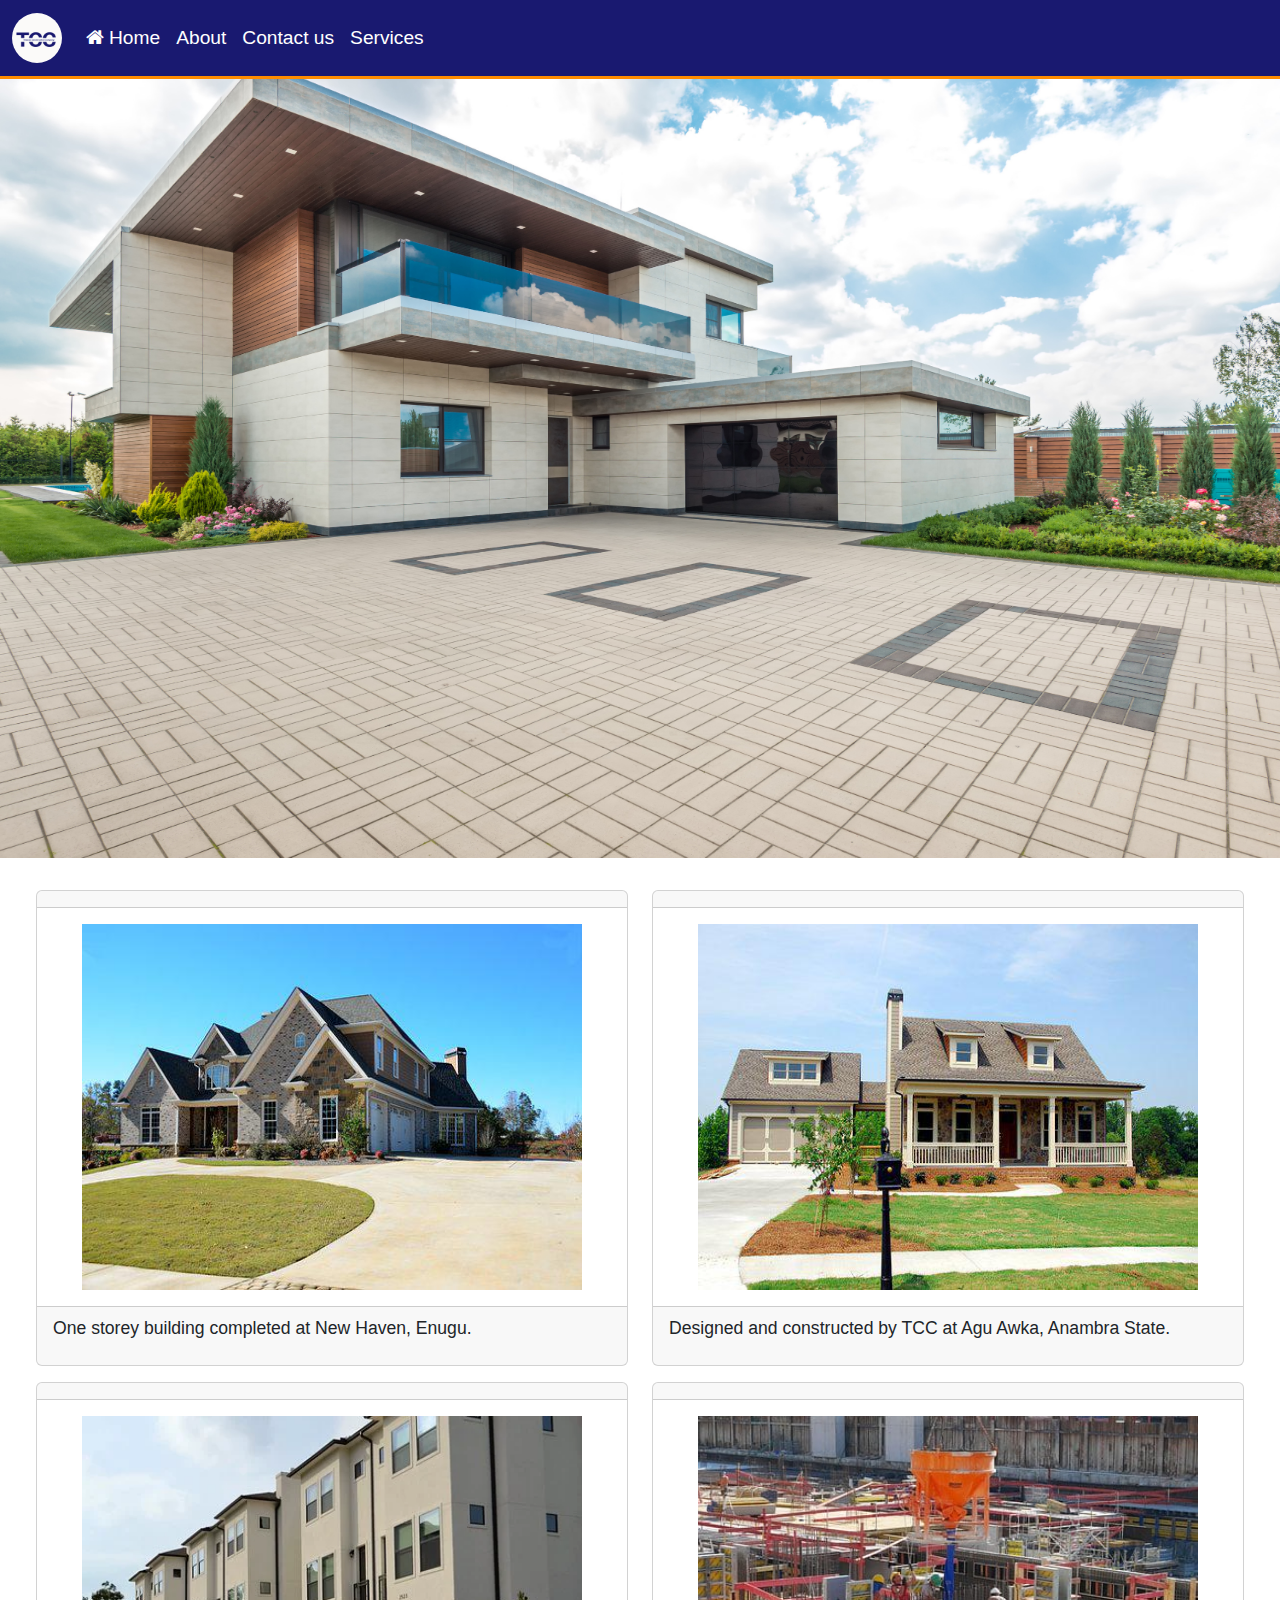
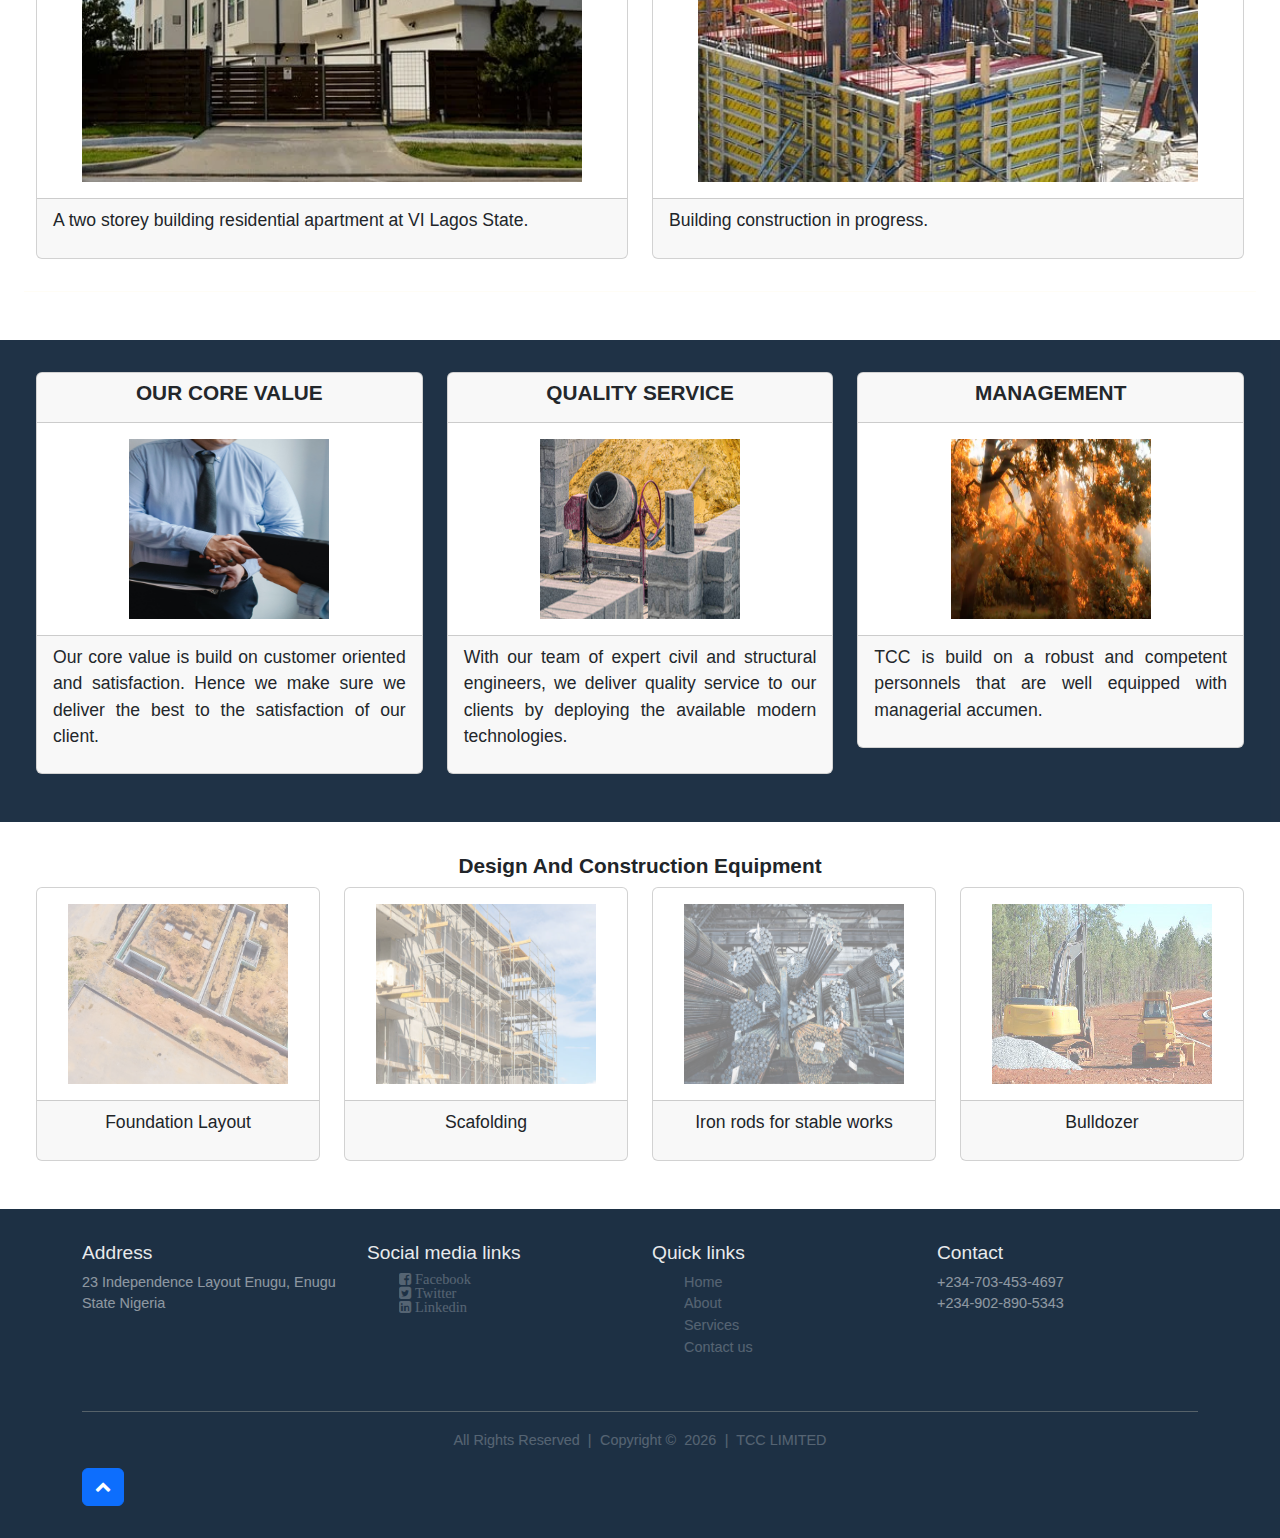
<file: index.html>
<!DOCTYPE html>
<html lang="en">
<head>
    <meta charset="UTF-8">
    <meta http-equiv="X-UA-Compatible" content="IE=edge">
    <meta name="viewport" content="width=device-width, initial-scale=1.0">
    <title>TCC</title>

    <link rel="stylesheet" href="/css/index.css"><!-----------custom css file----->
    <link rel="stylesheet" href="/css/bootstrap.css">
    <link rel="stylesheet" href="https://cdnjs.cloudflare.com/ajax/libs/font-awesome/4.7.0/css/font-awesome.min.css">
    <link rel="icon" href="/images/tcc.png">
    <link href="https://cdn.jsdelivr.net/npm/bootstrap@5.1.3/dist/css/bootstrap.min.css" rel="stylesheet">
</head>
<body>
    <nav class="navbar fixed-top navbar-expand-sm navbar-dark"> <!--navbar-dark bg-dark-->
        <div class="container-fluid">
            <a class="navbar-brand" href=""><img src="/images/tcc.png"  alt="page-logo" id="page_logo"></a>
            <button class="navbar-toggler" type="button" data-bs-toggle="collapse" data-bs-target="#mynavbar">
                <span class="navbar-toggler-icon"></span>
            </button>
            <div class="collapse navbar-collapse" id="mynavbar">
                <ul class="navbar-nav me-auto">
                    <li class="nav-item">
                        <a class="nav-link" href="/" style="color: #fff;"><i class="fa fa-home">&nbsp;</i>Home</a>
                        </li>
                    <li class="nav-item">
                        <a class="nav-link" href="/html/about.html" style="color: #fff;">About</a>
                    </li>
                    <li class="nav-item">
                        <a class="nav-link" href="/html/contact.html" style="color: #fff;">Contact us</a>
                    </li>
                    <li class="nav-item">
                        <a class="nav-link" href="/html/services.html" style="color: #fff;">Services</a>
                    </li>

                </ul>

            </div>
        </div>
    </nav><!--HEADER ENDS HERE-->

    <main>
        <section class="hero_section" id="hero_section"><!---First section, fixed carousel-->
            <div class="hero_section_img" id="hero_section_img">
                <p id="hero_section_p"></p>
              </div>
        </section><!---first section end here-->

        <section id="section_2"><!---Sample work section start-->
            <div class="container-fluid" id="container"><!---container-fluid-->
              <div class="row" id="row_1"><!---first row-->
                <div class="col-sm" id="col_1"><!---column-->
                  <div class="card">
                    <div class="card-header"></div>
                    <div class="card-body">
                      <img src="/images/const3.jpg" alt="cmp" id="img_1">
                    </div>
                    <div class="card-footer"><p>One storey building completed at New Haven, Enugu.</p></div>
                  </div>
                </div>

                <div class="col-sm" id="col_2">
                  <div class="card">
                    <div class="card-header"></div>
                    <div class="card-body">
                      <img src="/images/const7.jpg" alt="pix2" id="img_2">
                    </div>
                    <div class="card-footer"><p>Designed and constructed by TCC at Agu Awka, Anambra State.</p></div>
                  </div>
                </div>

                <div class="col-sm" id="col_3">
                  <div class="card">
                    <div class="card-header"></div>
                    <div class="card-body">
                      <img src="/images/const4.webp" alt="pix3" id="img_3">
                    </div>
                    <div class="card-footer"><p>A two storey building residential apartment at VI Lagos State.</p></div>
                  </div>
                </div>

                <div class="col-sm" id="col_4">
                  <div class="card">
                    <div class="card-header"></div>
                    <div class="card-body">
                      <img src="/images/constr.jpg" alt="pix4" id="img_4">
                    </div>
                    <div class="card-footer"><p>Building construction in progress.</p></div>
                  </div>
                </div>

              </div><!---first row end-->
            </div><!---container-fluid end--><hr id="hr1">
        </section><!----sample work section end-->

        <section class="section_3"><!---core value section start-->
            <div class="container-fluid" id="container"><!---container-fluid-->
                <div class="row" id="row_2"><!---first row-->
                    <div class="col-sm" id="core_value_1"><!---column-->
                        <div class="card">
                            <div class="card-header"><h3>OUR CORE VALUE</h3></div>
                            <div class="card-body" id="body_1">
                                <img src="/images/partner.jpg" alt="core_value" id="core_value_img_1">
                            </div>
                            <div class="card-footer">
                                <p>
                                    Our core value is build on customer oriented and satisfaction.
                                    Hence we make sure we deliver the best to the satisfaction of our client.
                                </p>
                            </div>
                        </div>
                    </div>

                    <div class="col-sm" id="core_value_2">
                        <div class="card">
                            <div class="card-header"><h3>QUALITY SERVICE</h3></div>
                            <div class="card-body" id="body_2">
                                <img src="/images/concrete.jpg" alt="core_value" id="core_value_img_2">
                            </div>
                            <div class="card-footer">
                                <p>
                                    With our team of expert civil and structural engineers,
                                    we deliver quality service to our clients by deploying
                                    the available modern technologies.
                                </p>
                            </div>
                        </div>
                    </div>

                    <div class="col-sm" id="core_value_3">
                        <div class="card">
                            <div class="card-header"><h3>MANAGEMENT </h3></div>
                            <div class="card-body"  id="body_3">
                                <img src="/images/Autumn.webp" alt="core_value" id="core_value_img_3">
                            </div>
                            <div class="card-footer">
                                <p>
                                    TCC is build on a robust and competent personnels that are
                                    well equipped with managerial accumen.
                                </p>
                            </div>
                        </div>
                    </div>

                </div><!---second row end-->
            </div><!---container-fluid end-->
        </section><!----core value section end-->

        <section class="section_4"><!---equipment section start-->
            <div class="container-fluid" id="container"><!---container-fluid-->
                <div class="row" id="row_3"><h3>Design And Construction Equipment</h3><!---first row-->
                    <div class="col-sm" id="equipment_1"><!---column-->
                        <div class="card">

                            <div class="card-body" id="body_1">
                                <img src="/images/property.jpg" alt="equip_img" id="equip_img_1">
                            </div>
                            <div class="card-footer"id="equip_footer_1">
                                <p>Foundation Layout </p>
                            </div>
                        </div>
                    </div>

                    <div class="col-sm" id="equipment_2">
                        <div class="card">

                            <div class="card-body">
                                <img src="/images/property1.jpg" alt="equip_img" id="equip_img_2">
                            </div>
                            <div class="card-footer"id="equip_footer_2" >
                                <p>Scafolding</p>
                            </div>
                        </div>
                    </div>

                    <div class="col-sm" id="equipment_3">
                        <div class="card">

                            <div class="card-body">
                                <img src="/images/property2.jpg" alt="equip_img" id="equip_img_3">
                            </div>
                            <div class="card-footer" id="equip_footer_3">
                                <p>Iron rods for stable works</p>
                            </div>
                        </div>
                    </div>

                    <div class="col-sm" id="equipment_4">
                        <div class="card">

                            <div class="card-body">
                                <img src="/images/const2.jpg" alt="equip_img" id="equip_img_4">
                            </div>
                            <div class="card-footer" id="equip_footer_4">
                                <p>Bulldozer</p>
                            </div>
                        </div>
                    </div>
                </div><!---second row end-->
            </div><!---container-fluid end-->
        </section><!----core value section end-->
    </main>

    <footer><!------------FOOTER START HERE------------>
        <div class="container">
            <div class="row" id="">
                <div class="col-sm-6 col-md-6 col-lg-3 footer-col" id="">
                    <h4 class="">Address</h4>
                    <p>23 Independence Layout Enugu, Enugu State Nigeria</p>
                </div>

                <div class="col-sm-6 col-md-6 col-lg-3 footer-col">
                    <h4 class="">Social media links</h4>
                    <ul class="social_media">
                        <li class="social_media_link" id="social_media_link">
                            <a href="https://www.facebook.com/emmanuelf.mkpurunchi/" target="_blank"><i class="fa fa-facebook-square"> Facebook</i></a>
                        </li>
                        <li class="social_media_link" id="social_media_link">
                            <a href="https://twitter.com/Emmadegreat_" target="_blank"><i class="fa fa-twitter-square"> Twitter</i></a>
                        </li>
                        <li class="social_media_link" id="social_media_link">
                            <a href="https://www.linkedin.com/in/emmanuel-f-mkpurunchi-2409aa112/" target="_blank"><i class="fa fa-linkedin-square"> Linkedin</i></a>
                        </li>
                    </ul>

                </div>

                <div class="col-sm-6 col-md-6 col-lg-3 footer-col">
                    <h4 class="">Quick links</h4>
                    <ul class="quick_link_menu">
                        <li class="quick_link">
                            <a href="/">Home</a>
                        </li>
                        <li class="quick_link">
                            <a href="/html/about.html">About</a>
                        </li>
                        <li class="">
                            <a href="/html/services.html">Services</a>
                        </li>
                        <li class="quick_link">
                            <a href="/html/contact.html">Contact us</a>
                        </li>
                    </ul>
                </div>

                <div class="col-sm-6 col-md-6 col-lg-3 footer-col">
                    <h4 class="">Contact</h4>
                    <span>+234-703-453-4697</span>
                    <span>+234-902-890-5343</span>
                </div>
            </div><!--footer_row end here-->


            <hr id="hr2"><!--second horizontal division-->
            <div class="row"><!--footer bottom row-->
                <div class="col-sm copy-right">
                    <span><a href="">All Rights Reserved</a> &nbsp;|&nbsp;</span>
                    <span>Copyright &copy;&nbsp; </span>
                    <span id="rights"></span>
                    <span>&nbsp;|&nbsp; TCC LIMITED</span>
                </div>

                <div class="scroll-top page-scroll visible-xs visible-sm visible-m visible-lg"><!---SCROLL TO TOP BUTTON-->
                    <a href="#" class="btn btn-primary">
                    <i class="fa fa-chevron-up"></i>
                    </a>
                  </div><!---SCROLL TO TOP BUTTON END-->
            </div>  <!--footer bottom row end-->
        </div>
    </footer><!------------FOOTER END HERE------------>

    <script src="/js/jquery.js"></script><!--downloaded jquery file--hosted jquery file-->
    <script src="https://ajax.googleapis.com/ajax/libs/jquery/3.6.0/jquery.min.js"></script><!--jquery file from CDN-->
    <script src="/js/index.js"></script>
    <script src="/js/app.js"></script>
    <script src="/js/bootstrap.js"></script>
    <script src="https://cdn.jsdelivr.net/npm/@popperjs/core@2.10.2/dist/umd/popper.min.js" integrity="sha384-7+zCNj/IqJ95wo16oMtfsKbZ9ccEh31eOz1HGyDuCQ6wgnyJNSYdrPa03rtR1zdB" crossorigin="anonymous"></script>
    <!--<script src="https://cdn.jsdelivr.net/npm/bootstrap@5.1.3/dist/js/bootstrap.min.js" integrity="sha384-QJHtvGhmr9XOIpI6YVutG+2QOK9T+ZnN4kzFN1RtK3zEFEIsxhlmWl5/YESvpZ13" crossorigin="anonymous"></script>-->
</body>
</html>
</file>
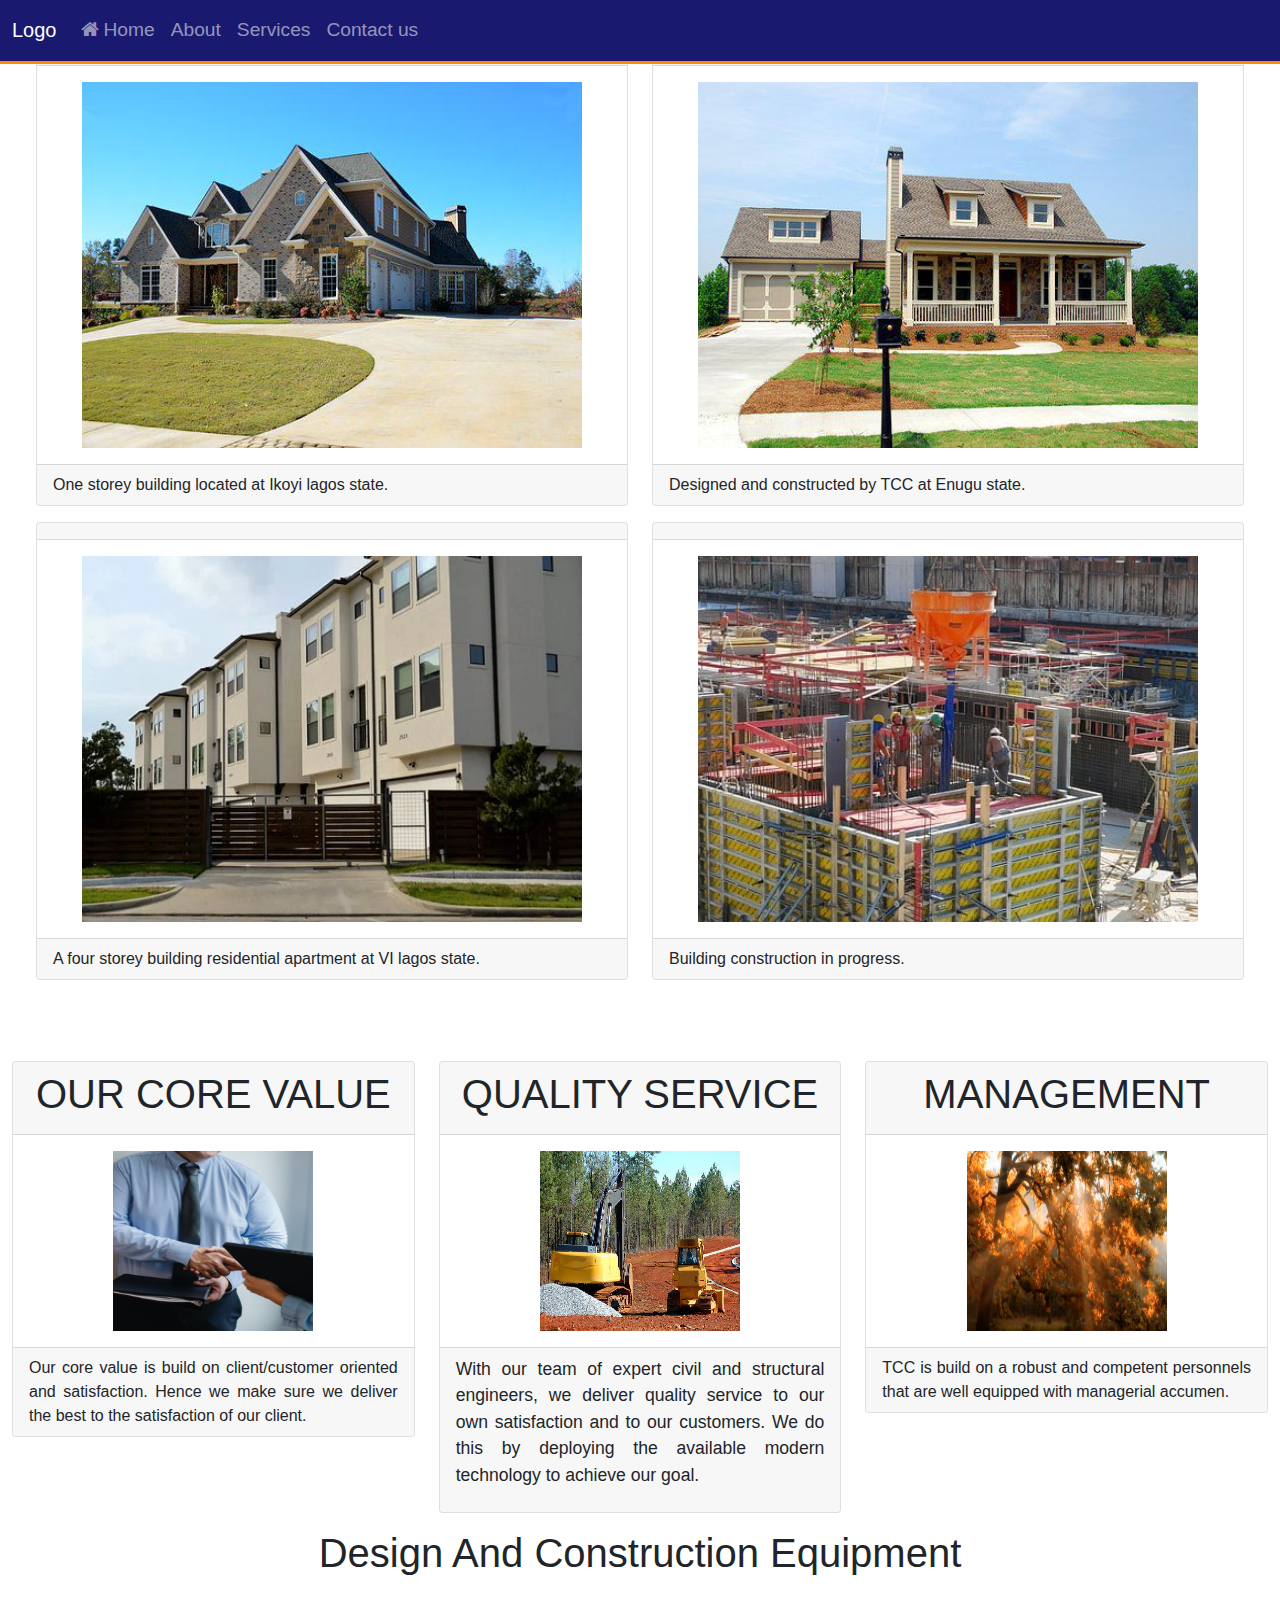
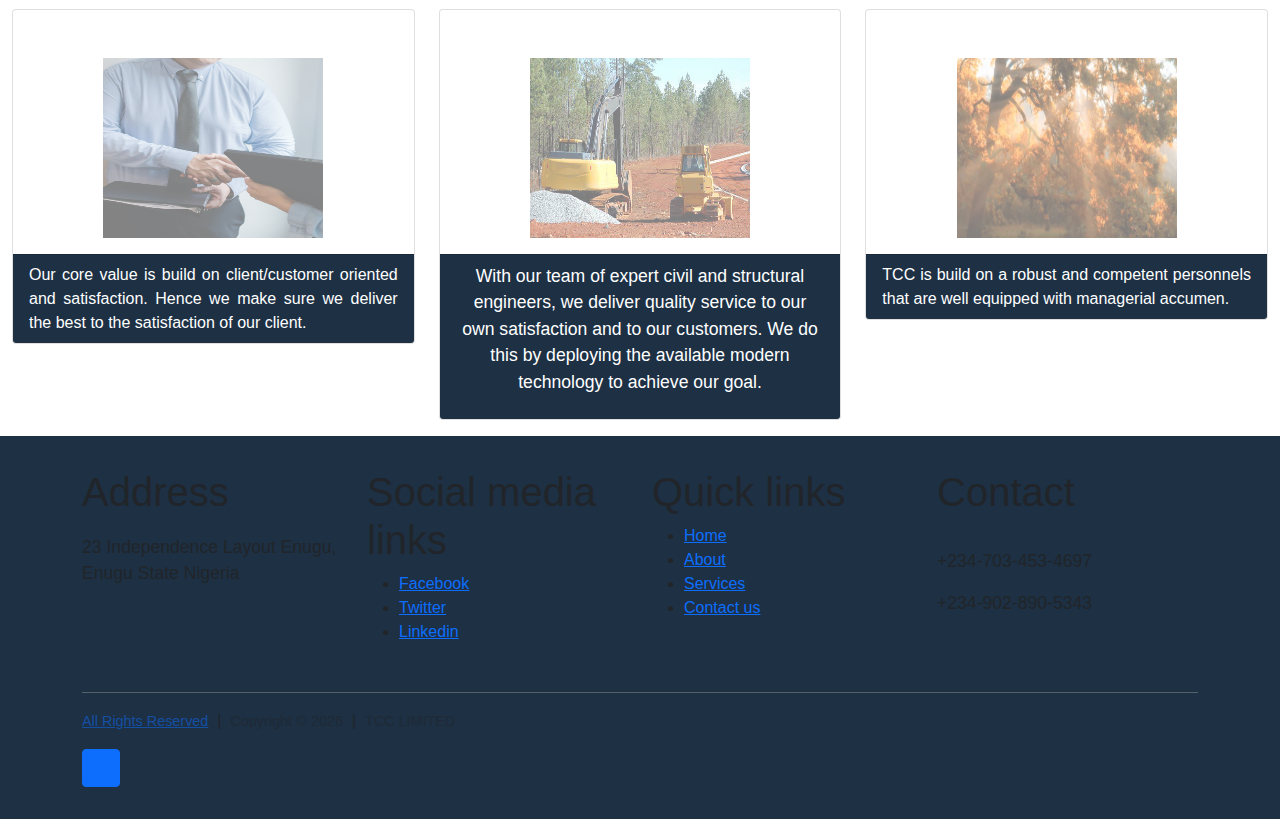
<file: index_.html>
<!DOCTYPE html>
<html lang="en">
<head>
    <meta charset="UTF-8">
    <meta http-equiv="X-UA-Compatible" content="IE=edge">
    <meta name="viewport" content="width=device-width, initial-scale=1.0">
    <title>TCC</title>
    
    <link rel="stylesheet" href="/css/index.css">
    <link rel="stylesheet" href="/css/bootstrap.css">
    <link rel="stylesheet" href="https://cdnjs.cloudflare.com/ajax/libs/font-awesome/4.7.0/css/font-awesome.min.css">
    <link rel="icon" href="/images/logo.PNG">
    <link href="https://cdn.jsdelivr.net/npm/bootstrap@5.1.3/dist/css/bootstrap.min.css" rel="stylesheet" integrity="sha384-1BmE4kWBq78iYhFldvKuhfTAU6auU8tT94WrHftjDbrCEXSU1oBoqyl2QvZ6jIW3" crossorigin="anonymous"> 
</head>
<body>
  
    
  
  <nav class="navbar fixed-top navbar-expand-sm navbar-dark bg-blue"> <!--navbar-dark bg-dark-->
    <div class="container-fluid">
      <a class="navbar-brand" href="javascript:void(0)">Logo</a>
        <button class="navbar-toggler" type="button" data-bs-toggle="collapse" data-bs-target="#mynavbar">
          <span class="navbar-toggler-icon"></span>
        </button>
        <div class="collapse navbar-collapse" id="mynavbar">
          <ul class="navbar-nav me-auto">
            <li class="nav-item">
              <a class="nav-link" href="/index.html"><i class="fa fa-home">&nbsp;</i>Home</a>
            </li>
            <li class="nav-item">
              <a class="nav-link" href="/html/about.html" >About</a>
            </li>
            <li class="nav-item">
              <a class="nav-link" href="/html/services.html">Services</a>
            </li>
            <li class="nav-item">
              <a class="nav-link" href="/html/contact.html">Contact us</a>
            </li>
          </ul>
            <!--<form class="d-flex">
              <input class="form-control me-2" type="text" placeholder="Search">
              <button class="btn btn-primary" type="button">Search</button>
            </form>-->
        </div>
      </div>
  </nav><!--HEADER ENDS HERE-->
  
  <main>
    <section class="fixed_carousel" id="fixed_carousel"><!---First section, fixed carousel-->
      <div class="fixed_carousel_img" id="fixed_carousel_img">
        <p id="fixed_carousel_p"></p>
      </div>

    </section><!---first section end here--><p id="fes">

    
    <section id="section_2"><!---Sample work section start-->
      <div class="container-fluid" id="container"><!---container-fluid-->
        <div class="row" id="row_1"><!---first row-->
          <div class="col-sm" id="col_1"><!---column-->
            <div class="card">
              <div class="card-header"></div>
              <div class="card-body">
                <img src="/images/const3.jpg" alt="cmp" id="img_1">
              </div>
              <div class="card-footer">One storey building located at Ikoyi lagos state.</div>
            </div>
          </div>

          <div class="col-sm" id="col_2">
            <div class="card">
              <div class="card-header"></div>
              <div class="card-body">
                <img src="/images/const7.jpg" alt="pix2" id="img_2">
              </div>
              <div class="card-footer">Designed and constructed by TCC at Enugu state.</div>
            </div>
          </div>

          <div class="col-sm" id="col_3">
            <div class="card">
              <div class="card-header"></div>
              <div class="card-body">
                <img src="/images/const4.webp" alt="pix3" id="img_3">
              </div>
              <div class="card-footer">A four storey building residential apartment at VI lagos state.</div>
            </div>
          </div>

          <div class="col-sm" id="col_4">
            <div class="card">
              <div class="card-header"></div>
              <div class="card-body">
                <img src="/images/constr.jpg" alt="pix4" id="img_4">
              </div>
              <div class="card-footer">Building construction in progress.</div>
            </div>
          </div>
          
        </div><!---first row end-->
      </div><!---container-fluid end--><hr id="hr1">
    </section><!----sample work section end-->
    

    <section id="section_3"><!---core value section start-->
      <div class="container-fluid" id="container"><!---container-fluid-->
        <div class="row" id="row_2"><!---first row-->
          <div class="col-sm" id="core_value_1"><!---column-->
            <div class="card">
              <div class="card-header"><h1>OUR CORE VALUE</h1></div>
              <div class="card-body" id="body_1">
                <img src="/images/partner.jpg" alt="core_value" id="core_value_img_1">
              </div>
              <div class="card-footer">Our core value is build on client/customer oriented and satisfaction.
                Hence we make sure we deliver the best to the satisfaction of our client. 
              </div>
            </div>
          </div>

          <div class="col-sm" id="core_value_2">
            <div class="card">
              <div class="card-header"><h1>QUALITY SERVICE</h1></div>
              <div class="card-body" id="body_2">
                <img src="/images/const2.jpg" alt="core_value" id="core_value_img_2">
              </div>
              <div class="card-footer"><p>With our team of expert civil and structural engineers, 
                we deliver quality service to our own satisfaction and to our customers. 
                We do this by deploying the available modern technology to achieve our goal.</p>
              </div>
            </div>
          </div>

          <div class="col-sm" id="core_value_3">
            <div class="card">
              <div class="card-header"><h1>MANAGEMENT </h1></div>
              <div class="card-body"  id="body_3">
                <img src="/images/Autumn.webp" alt="core_value" id="core_value_img_3">
              </div>
              <div class="card-footer">TCC is build on a robust and competent personnels that are 
                well equipped with managerial accumen.</div>
            </div>
          </div>
     
        </div><!---second row end-->
      </div><!---container-fluid end-->
    </section><!----core value section end-->

      
    <section id="section_4"><!---equipment section start-->
      <div class="container-fluid" id="container"><!---container-fluid-->
        <div class="row" id="row_3"><h1>Design And Construction Equipment</h1><!---first row-->
          <div class="col-sm" id="equipment_1"><!---column-->
            <div class="card">
              <div class=""><h1></h1></div>
              <div class="card-body" id="body_1">
                <img src="/images/partner.jpg" alt="core_value" id="core_value_img_1">
              </div>
              <div class="card-footer"id="card_footer_1" >Our core value is build on client/customer oriented and satisfaction.
                Hence we make sure we deliver the best to the satisfaction of our client. 
              </div>
            </div>
          </div>

          <div class="col-sm" id="core_value_2">
            <div class="card">
              <div class=""><h1></h1></div>
              <div class="card-body">
                <img src="/images/const2.jpg" alt="core_value" id="core_value_img_2">
              </div>
              <div class="card-footer"id="card_footer_2" ><p>With our team of expert civil and structural engineers, 
                we deliver quality service to our own satisfaction and to our customers. 
                We do this by deploying the available modern technology to achieve our goal.</p>
              </div>
            </div>
          </div>

          <div class="col-sm" id="core_value_3">
            <div class="card">
              <div class=""><h1></h1></div>
              <div class="card-body">
                <img src="/images/Autumn.webp" alt="core_value" id="core_value_img_3">
              </div>
              <div class="card-footer" id="card_footer_3">TCC is build on a robust and competent personnels that are 
                well equipped with managerial accumen.</div>
            </div>
          </div>
     
        </div><!---second row end-->
      </div><!---container-fluid end-->
    </section><!----core value section end-->


  </main> 
    <footer class="footer_head" id="footer_head"><!------------FOOTER START HERE------------>
      <div class="container" id="footer_container">
        <div class="row" id="footer_row">
          <div class="col-sm" id="footer_1">
            <h1 id="soc_id" style="margin-bottom: 1.1rem;">Address</h1>
            <p>23 Independence Layout Enugu, Enugu State Nigeria</p>
          </div>
          
          <div class="col-sm" id="footer_2">
            <h1 id="soc_id">Social media links</h1> 
            <ul class="social_media">
              <li class="social_media_link" id="social_media_link">
                <a href="https://www.facebook.com">Facebook</a>
              </li>
              <li class="social_media_link" id="social_media_link">
                <a href="https://www.twitter.com">Twitter</a>
              </li>
              <li class="social_media_link" id="social_media_link">
                <a href="https://www.linkedin.com">Linkedin</a>
              </li>
            </ul>
            
          </div>

          <div class="col-sm" id="footer_3">
            <h1 id="soc_id">Quick links</h1>
            <ul class="quick_link_menu">
              <li class="quick_link">
                <a href="/index.html">Home</a>
              </li>
              <li class="quick_link">
                <a href="/html/about.html">About</a>
              </li>
              <li class="quick_link">
                <a href="/html/services.html">Services</a>
              </li>
              <li class="quick_link">
                <a href="/html/contact.html">Contact us</a>
              </li>
            </ul>
          </div>

          <div class="col-sm" id="footer_4">
            <h1 id="soc_id" style="margin-bottom: 2rem;">Contact</h1>
            <p>+234-703-453-4697</p>
            <p>+234-902-890-5343</p>
          </div>
        </div><!--footer_row end here-->
        
        <hr id="hr2">
        <div class="row" id="footer-bottom_row">
          <div class="col-sm" id="footer_bottom_col">
            <span><a href="">All Rights Reserved</a></span> &nbsp;|&nbsp;
            <span>Copyright &copy;</span>&nbsp;<span id="rights"></span> &nbsp;|&nbsp;
            <span>TCC LIMITED</span>
          </div>

          <div class="scroll-top page-scroll visible-xs visible-sm visible-m visible-lg"><!---SCROLL TO TOP BUTTON-->
            <a href="#" class="btn btn-primary">
            <i class="fas fa-chevron-up"></i>
            </a>
          </div><!---SCROLL TO TOP BUTTON END-->

        </div>
      </div>

      
    </footer><!------------FOOTER END HERE------------>



    
    <script src="/js/jquery.js"></script><!--downloaded jquery file--hosted jquery file-->
    <script src="https://ajax.googleapis.com/ajax/libs/jquery/3.6.0/jquery.min.js"></script><!--jquery file from CDN-->
    <script src="/js/index.js"></script>
    <script src="/js/app.js"></script>
    <script src="/js/bootstrap.js"></script>
    <script src="https://cdn.jsdelivr.net/npm/@popperjs/core@2.10.2/dist/umd/popper.min.js" integrity="sha384-7+zCNj/IqJ95wo16oMtfsKbZ9ccEh31eOz1HGyDuCQ6wgnyJNSYdrPa03rtR1zdB" crossorigin="anonymous"></script>
    <!--<script src="https://cdn.jsdelivr.net/npm/bootstrap@5.1.3/dist/js/bootstrap.min.js" integrity="sha384-QJHtvGhmr9XOIpI6YVutG+2QOK9T+ZnN4kzFN1RtK3zEFEIsxhlmWl5/YESvpZ13" crossorigin="anonymous"></script>-->

  </body>
</html>
</file>
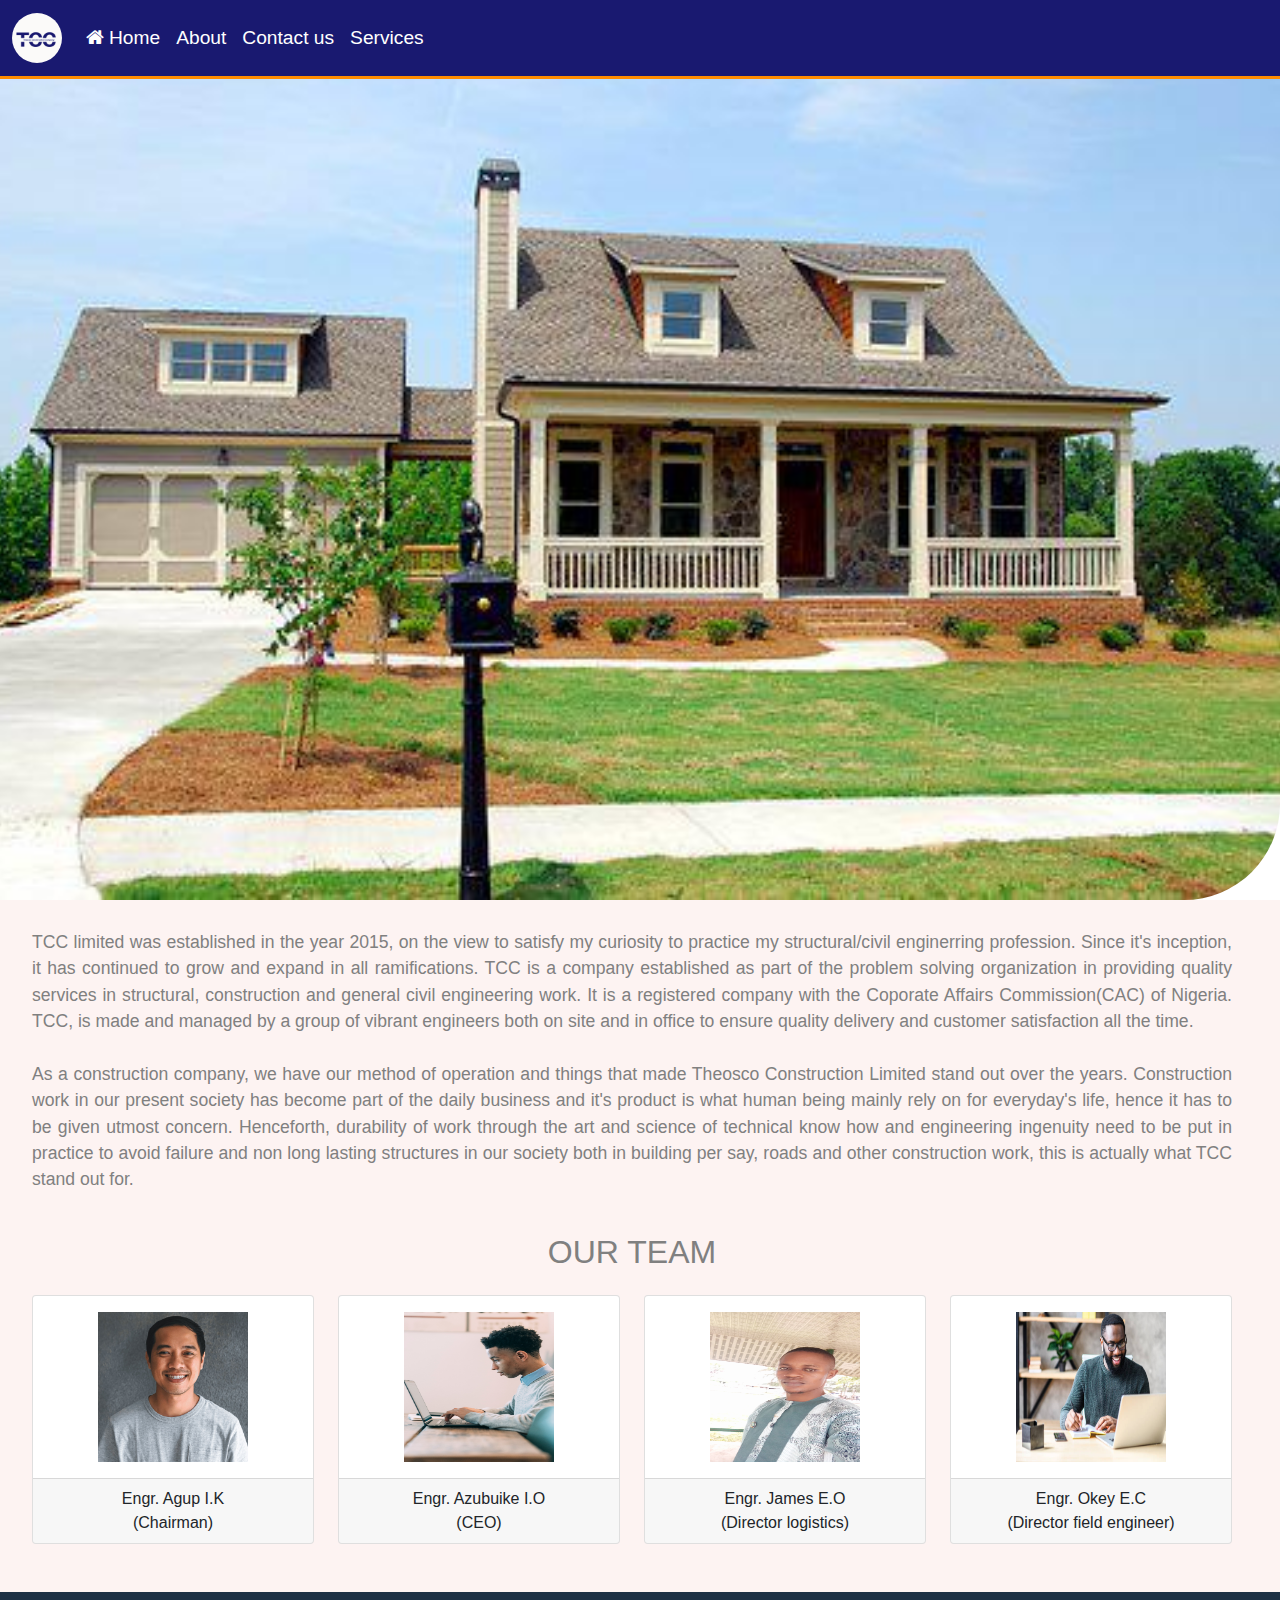
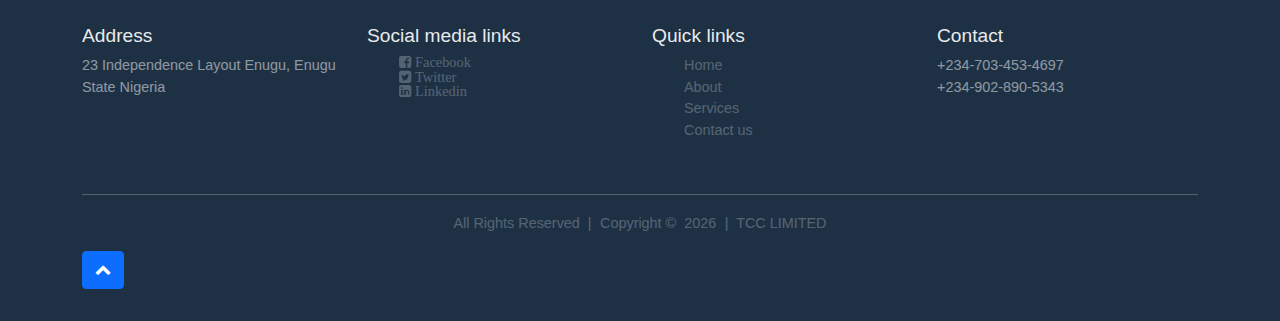
<file: html/about.html>
<!DOCTYPE html>
<html lang="en">
<head>
    <meta charset="UTF-8">
    <meta http-equiv="X-UA-Compatible" content="IE=edge">
    <meta name="viewport" content="width=device-width, initial-scale=1.0">
    <title>ABOUT</title>

    <link rel="stylesheet" href="/css/index.css">
    <link rel="stylesheet" href="/css/bootstrap.css">
    <link rel="stylesheet" href="https://cdnjs.cloudflare.com/ajax/libs/font-awesome/4.7.0/css/font-awesome.min.css">
    <link rel="icon" href="/images/tcc.png">
    <link href="https://cdn.jsdelivr.net/npm/bootstrap@5.1.3/dist/css/bootstrap.min.css" rel="stylesheet" integrity="sha384-1BmE4kWBq78iYhFldvKuhfTAU6auU8tT94WrHftjDbrCEXSU1oBoqyl2QvZ6jIW3" crossorigin="anonymous">
</head>
<body>
    <nav class="navbar fixed-top navbar-expand-sm navbar-dark"> <!--navbar-dark bg-dark-->
        <div class="container-fluid">
            <a class="navbar-brand" href=""><img src="/images/tcc.png" alt="" id="page_logo"></a>
            <button class="navbar-toggler" type="button" data-bs-toggle="collapse" data-bs-target="#mynavbar">
                <span class="navbar-toggler-icon"></span>
            </button>
            <div class="collapse navbar-collapse" id="mynavbar">
                <ul class="navbar-nav me-auto">
                    <li class="nav-item">
                        <a class="nav-link" href="/" style="color: #fff;"><i class="fa fa-home">&nbsp;</i>Home</a>
                        </li>
                    <li class="nav-item">
                        <a class="nav-link" href="/html/about.html" style="color: #fff;">About</a>
                    </li>
                    <li class="nav-item">
                        <a class="nav-link" href="/html/contact.html" style="color: #fff;">Contact us</a>
                    </li>
                    <li class="nav-item">
                        <a class="nav-link" href="/html/services.html" style="color: #fff;">Services</a>
                    </li>

                </ul>
                <!--<form class="d-flex">
                  <input class="form-control me-2" type="text" placeholder="Search">
                  <button class="btn btn-primary" type="button">Search</button>
                </form>-->
            </div>
        </div>
    </nav><!--HEADER ENDS HERE-->
    <div class="about-hero">

      </div>

    <main id="about_main">

      <section id="about_section">
        <article>
          <p>TCC limited was established in the year 2015, on the view to satisfy my curiosity to
            practice my structural/civil enginerring profession. Since it's inception, it has continued
            to grow and expand in all ramifications. TCC is a company established as part of the problem
            solving organization in providing quality services in structural, construction and general civil
            engineering work. It is a registered company with the Coporate Affairs Commission(CAC) of Nigeria.
            TCC, is made and managed by a group of vibrant engineers both on site and in office to ensure quality
            delivery and customer satisfaction all the time.
            <br><br>
            As a construction company, we have our method of operation and things that made Theosco Construction Limited
            stand out over the years. Construction work in our present society has become part of the daily business
             and it's product is what human being mainly rely on for everyday's life, hence it has to be given utmost
             concern. Henceforth, durability of work through the art and science of technical know how and engineering ingenuity
             need to be put in practice to avoid failure and non long lasting structures in our society both in
             building per say, roads and other construction work, this is actually what TCC stand out for.
          </p>
        </article>&nbsp;

      </section>
          <h2 id="h2">OUR TEAM</h2>
          <div class="row about_row">
            <div class="col-sm about_col">
              <div class="card">
                <!--<div class="card-header"></div>-->
                <div class="card-body">
                    <img src="/images/manager.jpg" alt="">
                </div>
                <div class="card-footer">
                  <p>Engr. Agup I.K</p>
                  <p>(Chairman)</p>
                </div>
              </div>
            </div>

            <div class="col-sm about_col">
              <div class="card">
                <!--<div class="card-header"></div>-->
                <div class="card-body">
                    <img src="/images/newz.jpg" alt="CEO">
                </div>
                <div class="card-footer">
                  <p>Engr. Azubuike I.O</p>
                  <p>(CEO)</p>
                </div>
              </div>
            </div>

            <div class="col-sm about_col">
              <div class="card">
                <!--<div class="card-header"></div>-->
                <div class="card-body">
                    <img src="/images/emf2.jpg" alt="Engr. James">
                </div>
                <div class="card-footer">
                  <p>Engr. James E.O</p>
                  <p>(Director logistics)</p>
                </div>
              </div>
            </div>

            <div class="col-sm about_col">
              <div class="card">
                <!--<div class="card-header"></div>-->
                <div class="card-body">
                  <img src="/images/director.jpg" alt="Engr Okey">
                </div>
                <div class="card-footer">
                  <p>Engr. Okey E.C </p>
                  <p>(Director field engineer)</p>
                </div>
              </div>
            </div>
          </div>
      <section>

      </section>
    </main>


    <footer><!------------FOOTER START HERE------------>
        <div class="container">
            <div class="row" id="">
                <div class="col-sm-6 col-md-6 col-lg-3 footer-col" id="">
                    <h4 class="">Address</h4>
                    <p>23 Independence Layout Enugu, Enugu State Nigeria</p>
                </div>

                <div class="col-sm-6 col-md-6 col-lg-3 footer-col">
                    <h4 class="">Social media links</h4>
                    <ul class="social_media">
                        <li class="social_media_link" id="social_media_link">
                            <a href="https://www.facebook.com/emmanuelf.mkpurunchi/" target="_blank"><i class="fa fa-facebook-square"> Facebook</i></a>
                        </li>
                        <li class="social_media_link" id="social_media_link">
                            <a href="https://twitter.com/Emmadegreat_" target="_blank"><i class="fa fa-twitter-square"> Twitter</i></a>
                        </li>
                        <li class="social_media_link" id="social_media_link">
                            <a href="https://www.linkedin.com/in/emmanuel-f-mkpurunchi-2409aa112/" target="_blank"><i class="fa fa-linkedin-square"> Linkedin</i></a>
                        </li>
                    </ul>

                </div>

                <div class="col-sm-6 col-md-6 col-lg-3 footer-col">
                    <h4 class="">Quick links</h4>
                    <ul class="quick_link_menu">
                        <li class="quick_link">
                            <a href="/">Home</a>
                        </li>
                        <li class="quick_link">
                            <a href="/html/about.html">About</a>
                        </li>
                        <li class="">
                            <a href="/html/services.html">Services</a>
                        </li>
                        <li class="quick_link">
                            <a href="/html/contact.html">Contact us</a>
                        </li>
                    </ul>
                </div>

                <div class="col-sm-6 col-md-6 col-lg-3 footer-col">
                    <h4 class="">Contact</h4>
                    <span>+234-703-453-4697</span>
                    <span>+234-902-890-5343</span>
                </div>
            </div><!--footer_row end here-->


            <hr id="hr2"><!--second horizontal division-->
            <div class="row"><!--footer bottom row-->
                <div class="col-sm copy-right">
                    <span><a href="">All Rights Reserved</a> &nbsp;|&nbsp;</span>
                    <span>Copyright &copy;&nbsp; </span>
                    <span id="rights"></span>
                    <span>&nbsp;|&nbsp; TCC LIMITED</span>
                </div>

                <div class="scroll-top page-scroll visible-xs visible-sm visible-m visible-lg"><!---SCROLL TO TOP BUTTON-->
                    <a href="#" class="btn btn-primary">
                    <i class="fa fa-chevron-up"></i>
                    </a>
                  </div><!---SCROLL TO TOP BUTTON END-->
            </div>  <!--footer bottom row end-->
        </div>
    </footer><!------------FOOTER END HERE------------>

  <script src="/js/jquery.js"></script><!--downloaded jquery file--hosted jquery file-->
  <script src="https://ajax.googleapis.com/ajax/libs/jquery/3.6.0/jquery.min.js"></script><!--jquery file from CDN-->
  <script src="/js/index.js"></script>
  <script src="/js/app.js"></script>
  <script src="/js/bootstrap.js"></script>
  <script src="https://cdn.jsdelivr.net/npm/@popperjs/core@2.10.2/dist/umd/popper.min.js" integrity="sha384-7+zCNj/IqJ95wo16oMtfsKbZ9ccEh31eOz1HGyDuCQ6wgnyJNSYdrPa03rtR1zdB" crossorigin="anonymous"></script>
  <!--<script src="https://cdn.jsdelivr.net/npm/bootstrap@5.1.3/dist/js/bootstrap.min.js" integrity="sha384-QJHtvGhmr9XOIpI6YVutG+2QOK9T+ZnN4kzFN1RtK3zEFEIsxhlmWl5/YESvpZ13" crossorigin="anonymous"></script>-->
</body>
</html>
</file>
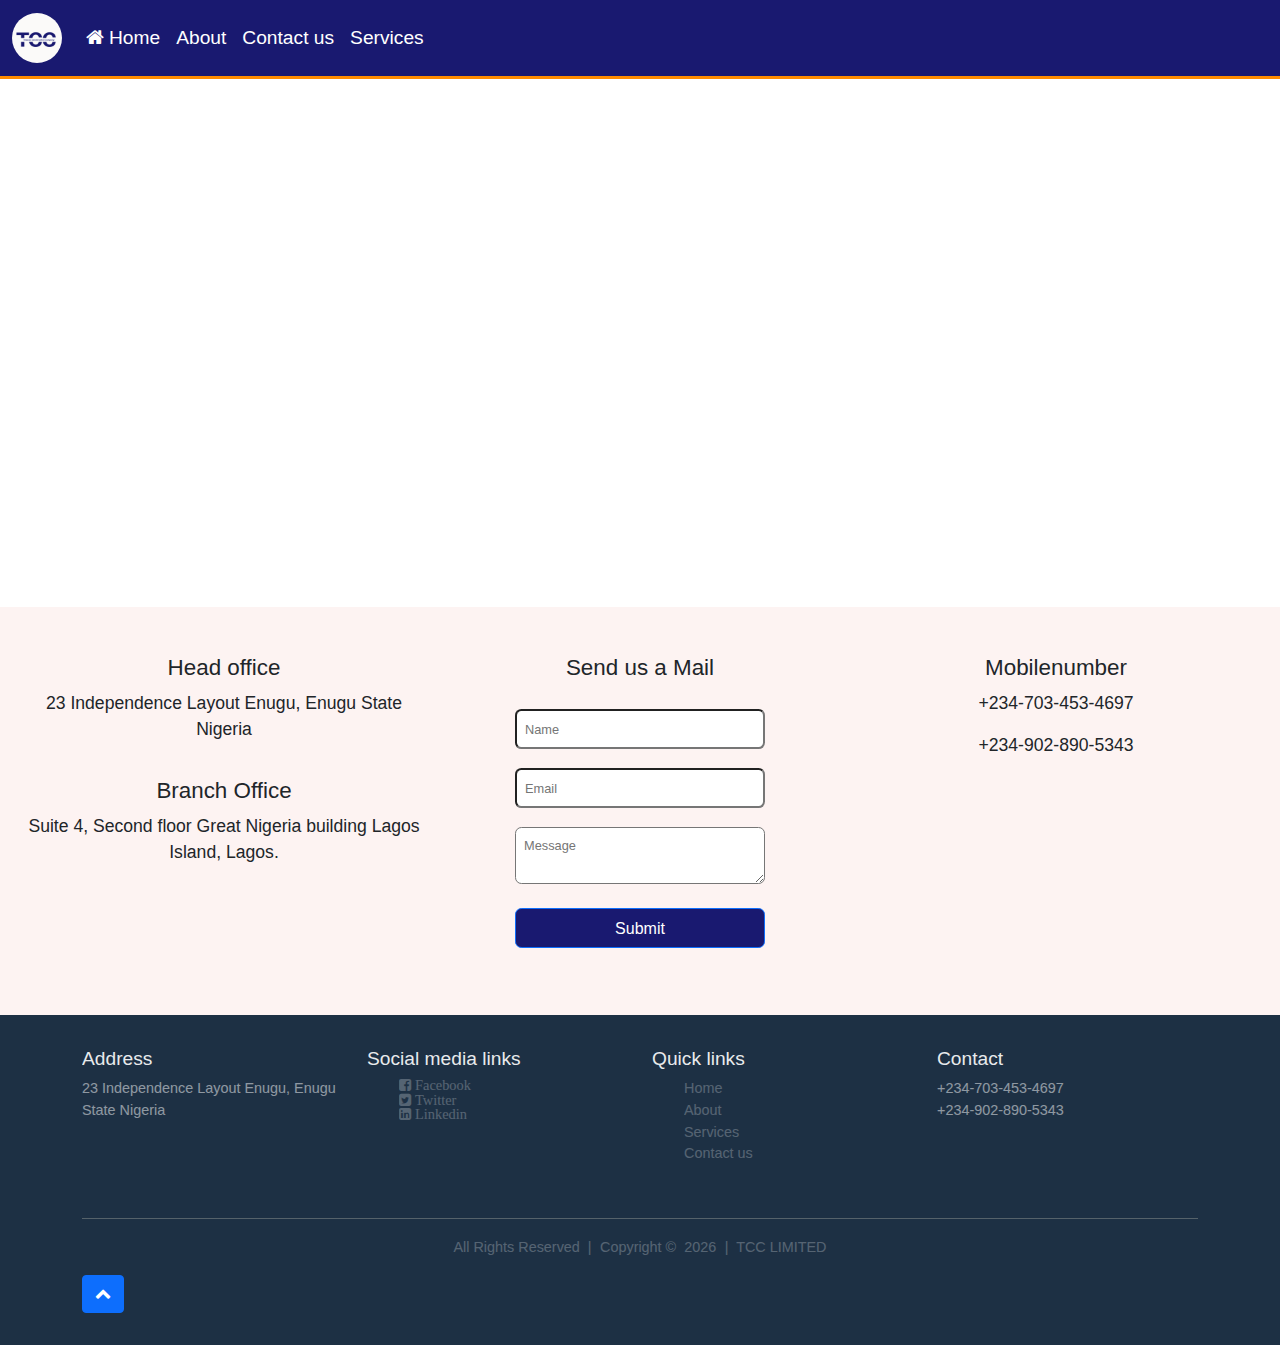
<file: html/contact.html>
<!DOCTYPE html>
<html lang="en">
  <head>
    <meta charset="UTF-8">
    <meta http-equiv="X-UA-Compatible" content="IE=edge">
    <meta name="viewport" content="width=device-width, initial-scale=1.0">
    <title>CONTACT</title>

    <link rel="stylesheet" href="/css/index.css">
    <link rel="stylesheet" href="/css/bootstrap.css">
    <link rel="stylesheet" href="https://cdnjs.cloudflare.com/ajax/libs/font-awesome/4.7.0/css/font-awesome.min.css">
    <link rel="icon" href="/images/tcc.png">
    <link href="https://cdn.jsdelivr.net/npm/bootstrap@5.1.3/dist/css/bootstrap.min.css" rel="stylesheet" integrity="sha384-1BmE4kWBq78iYhFldvKuhfTAU6auU8tT94WrHftjDbrCEXSU1oBoqyl2QvZ6jIW3" crossorigin="anonymous">

  </head>
  <body>

    <nav class="navbar fixed-top navbar-expand-sm navbar-dark bg-blue"> <!--navbar-dark bg-dark-->
      <div class="container-fluid">
        <a class="navbar-brand"><img src="/images/tcc.png" alt="" id="page_logo"></a>
          <button class="navbar-toggler" type="button" data-bs-toggle="collapse" data-bs-target="#mynavbar">
            <span class="navbar-toggler-icon"></span>
          </button>
          <div class="collapse navbar-collapse" id="mynavbar">
            <ul class="navbar-nav me-auto">
              <li class="nav-item">
                <a class="nav-link" href="/" style="color: #fff;"><i class="fa fa-home">&nbsp;</i>Home</a>
              </li>
              <li class="nav-item">
                <a class="nav-link" href="/html/about.html" style="color: #fff;">About</a>
              </li>
              <li class="nav-item">
                <a class="nav-link" href="/html/contact.html" style="color: #fff;">Contact us</a>
              </li>
              <li class="nav-item">
                <a class="nav-link" href="/html/services.html" style="color: #fff;">Services</a>
              </li>

            </ul>
              <!--<form class="d-flex">
                <input class="form-control me-2" type="text" placeholder="Search">
                <button class="btn btn-primary" type="button">Search</button>
              </form>-->
          </div>
        </div>
    </nav><!--HEADER ENDS HERE-->

    <main>
        <section >
            <iframe src="https://www.google.com/maps/embed?pb=!1m18!1m12!1m3!1d31717.431276662202!2d7.5077603859578215!3d6.435272147455397!2m3!1f0!2f0!3f0!3m2!1i1024!2i768!4f13.1!3m3!1m2!1s0x1044a6aad0d2695f%3A0x260e4e41c5b07535!2sIndependence%20Layout%2C%20Enugu!5e0!3m2!1sen!2sng!4v1652822223960!5m2!1sen!2sng" width="100%" height="600" style="border:0;padding-top: 4.1rem;" allowfullscreen="" loading="lazy" referrerpolicy="no-referrer-when-downgrade"></iframe>



            <div class="contact">
                <section class="contact-wrapper">
                  <div class="col">
                  <h4>Head office</h4>
                  <p>23 Independence Layout Enugu, Enugu State Nigeria</p><br>

                  <h4>Branch Office</h4>
                  <p>Suite 4, Second floor Great Nigeria building Lagos Island, Lagos.</p>
                </div><br>

                <div class="col">
                  <form action="#" role="form" method="">
                    <h4>Send us a Mail</h4><br>
                    <div>
                      <input type="text" name="fullname" id="fname" placeholder="Name" required>
                    </div><br>
                    <div>
                      <input type="email" name="email" id="email" placeholder="Email" required>
                    </div><br>

                    <div>
                      <textarea name="mesage" id="message" required placeholder="Message"></textarea>
                    </div><br>
                    <div>
                      <button type="submit" class="btn btn-primary" id="submit" value="Submit">Submit</button>
                    </div><br>
                  </form>
                </div>

                <div class="col">
                  <h4>Mobilenumber</h4>
                  <p>+234-703-453-4697</p>
                  <p>+234-902-890-5343</p>
                </div>
                </section>
              </div>
        </section>
    </main>


    <footer><!------------FOOTER START HERE------------>
        <div class="container">
            <div class="row" id="">
                <div class="col-sm-6 col-md-6 col-lg-3 footer-col" id="">
                    <h4 class="">Address</h4>
                    <p>23 Independence Layout Enugu, Enugu State Nigeria</p>
                </div>

                <div class="col-sm-6 col-md-6 col-lg-3 footer-col">
                    <h4 class="">Social media links</h4>
                    <ul class="social_media">
                        <li class="social_media_link" id="social_media_link">
                            <a href="https://www.facebook.com/emmanuelf.mkpurunchi/" target="_blank"><i class="fa fa-facebook-square"> Facebook</i></a>
                        </li>
                        <li class="social_media_link" id="social_media_link">
                            <a href="https://twitter.com/Emmadegreat_" target="_blank"><i class="fa fa-twitter-square"> Twitter</i></a>
                        </li>
                        <li class="social_media_link" id="social_media_link">
                            <a href="https://www.linkedin.com/in/emmanuel-f-mkpurunchi-2409aa112/" target="_blank"><i class="fa fa-linkedin-square"> Linkedin</i></a>
                        </li>
                    </ul>

                </div>

                <div class="col-sm-6 col-md-6 col-lg-3 footer-col">
                    <h4 class="">Quick links</h4>
                    <ul class="quick_link_menu">
                        <li class="quick_link">
                            <a href="/">Home</a>
                        </li>
                        <li class="quick_link">
                            <a href="/html/about.html">About</a>
                        </li>
                        <li class="">
                            <a href="/html/services.html">Services</a>
                        </li>
                        <li class="quick_link">
                            <a href="/html/contact.html">Contact us</a>
                        </li>
                    </ul>
                </div>

                <div class="col-sm-6 col-md-6 col-lg-3 footer-col">
                    <h4 class="">Contact</h4>
                    <span>+234-703-453-4697</span>
                    <span>+234-902-890-5343</span>
                </div>
            </div><!--footer_row end here-->


            <hr id="hr2"><!--second horizontal division-->
            <div class="row"><!--footer bottom row-->
                <div class="col-sm copy-right">
                    <span><a href="">All Rights Reserved</a> &nbsp;|&nbsp;</span>
                    <span>Copyright &copy;&nbsp; </span>
                    <span id="rights"></span>
                    <span>&nbsp;|&nbsp; TCC LIMITED</span>
                </div>

                <div class="scroll-top page-scroll visible-xs visible-sm visible-m visible-lg"><!---SCROLL TO TOP BUTTON-->
                    <a href="#" class="btn btn-primary">
                    <i class="fa fa-chevron-up"></i>
                    </a>
                  </div><!---SCROLL TO TOP BUTTON END-->
            </div>  <!--footer bottom row end-->
        </div>
    </footer><!------------FOOTER END HERE------------>


    <script src="/js/jquery.js"></script><!--downloaded jquery file--hosted jquery file-->
    <script src="https://ajax.googleapis.com/ajax/libs/jquery/3.6.0/jquery.min.js"></script><!--jquery file from CDN-->
    <script src="/js/index.js"></script>
    <script src="/js/app.js"></script>
    <script src="/js/bootstrap.js"></script>
    <script src="https://cdn.jsdelivr.net/npm/@popperjs/core@2.10.2/dist/umd/popper.min.js" integrity="sha384-7+zCNj/IqJ95wo16oMtfsKbZ9ccEh31eOz1HGyDuCQ6wgnyJNSYdrPa03rtR1zdB" crossorigin="anonymous"></script>
    <!--<script src="https://cdn.jsdelivr.net/npm/bootstrap@5.1.3/dist/js/bootstrap.min.js" integrity="sha384-QJHtvGhmr9XOIpI6YVutG+2QOK9T+ZnN4kzFN1RtK3zEFEIsxhlmWl5/YESvpZ13" crossorigin="anonymous"></script>-->

  </body>
</html>
</file>
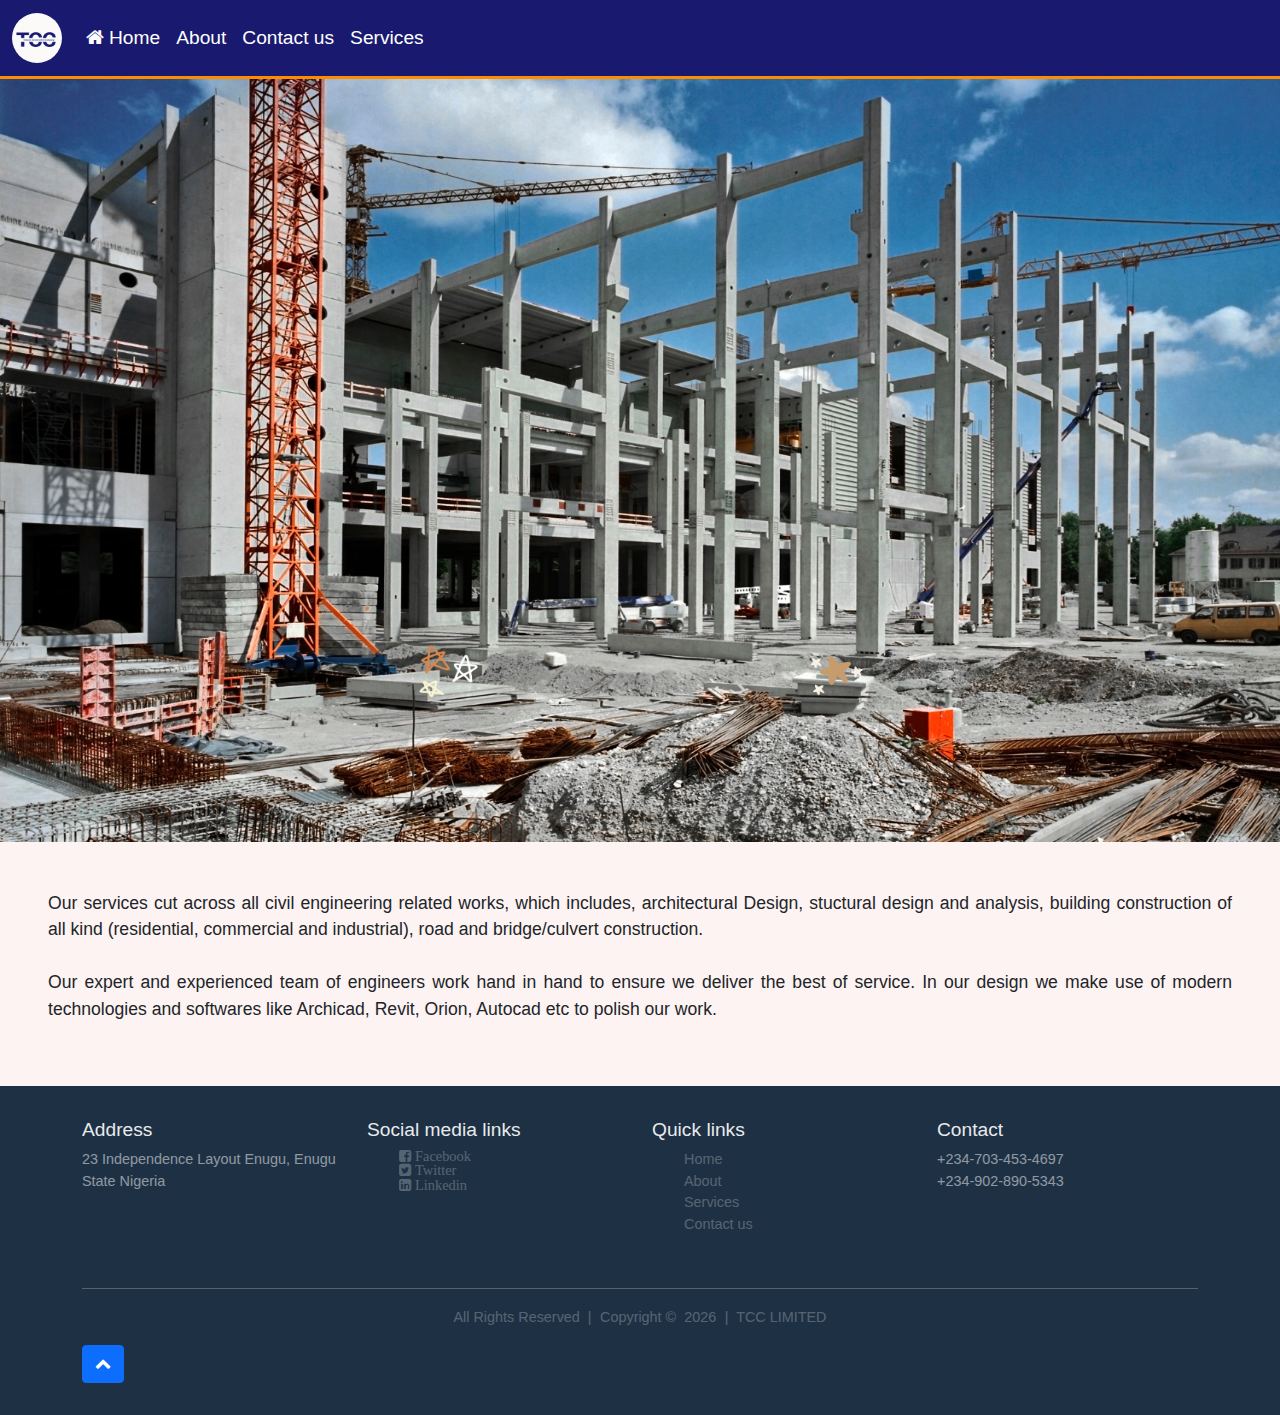
<file: html/services.html>
<!DOCTYPE html>
<html lang="en">
  <head>
    <meta charset="UTF-8">
    <meta http-equiv="X-UA-Compatible" content="IE=edge">
    <meta name="viewport" content="width=device-width, initial-scale=1.0">
    <title>SERVICES</title>

    <link rel="stylesheet" href="/css/index.css">
    <link rel="stylesheet" href="/css/bootstrap.css">
    <link rel="stylesheet" href="https://cdnjs.cloudflare.com/ajax/libs/font-awesome/4.7.0/css/font-awesome.min.css">
    <link rel="icon" href="/images/tcc.png">
    <link href="https://cdn.jsdelivr.net/npm/bootstrap@5.1.3/dist/css/bootstrap.min.css" rel="stylesheet" integrity="sha384-1BmE4kWBq78iYhFldvKuhfTAU6auU8tT94WrHftjDbrCEXSU1oBoqyl2QvZ6jIW3" crossorigin="anonymous">

  </head>
  <body>

    <nav class="navbar fixed-top navbar-expand-sm navbar-dark bg-blue"> <!--navbar-dark bg-dark-->
      <div class="container-fluid">
        <a class="navbar-brand"><img src="/images/tcc.png" alt="" id="page_logo"></a>
          <button class="navbar-toggler" type="button" data-bs-toggle="collapse" data-bs-target="#mynavbar">
            <span class="navbar-toggler-icon"></span>
          </button>
          <div class="collapse navbar-collapse" id="mynavbar">
            <ul class="navbar-nav me-auto">
              <li class="nav-item">
                <a class="nav-link" href="/"  style="color:#fff"><i class="fa fa-home">&nbsp;</i>Home</a>
              </li>
              <li class="nav-item">
                <a class="nav-link" href="/html/about.html" style="color: #fff;">About</a>
              </li>
              <li class="nav-item">
                <a class="nav-link" href="/html/contact.html" style="color: #fff;">Contact us</a>
              </li>
              <li class="nav-item">
                <a class="nav-link" href="/html/services.html" style="color: #fff;">Services</a>
              </li>
            </ul>
              <!--<form class="d-flex">
                <input class="form-control me-2" type="text" placeholder="Search">
                <button class="btn btn-primary" type="button">Search</button>
              </form>-->
          </div>
        </div>
    </nav><!--HEADER ENDS HERE-->

    <main id="services__main">
      <section class="service-hero">

      </section>
      <section id="services__section">
        <p>Our services cut across all civil engineering related works, which includes, architectural Design,
         stuctural design and analysis, building construction of all kind (residential, commercial and industrial), road and bridge/culvert construction. <br><br>

          Our expert and experienced team of engineers work hand in hand to ensure we deliver the best of service.
          In our design we make use of modern technologies and softwares like Archicad, Revit, Orion, Autocad etc
          to polish our work.
         </p>
      </section>
    </main>


    <footer><!------------FOOTER START HERE------------>
        <div class="container">
            <div class="row" id="">
                <div class="col-sm-6 col-md-6 col-lg-3 footer-col" id="">
                    <h4 class="">Address</h4>
                    <p>23 Independence Layout Enugu, Enugu State Nigeria</p>
                </div>

                <div class="col-sm-6 col-md-6 col-lg-3 footer-col">
                    <h4 class="">Social media links</h4>
                    <ul class="social_media">
                        <li class="social_media_link" id="social_media_link">
                            <a href="https://www.facebook.com/emmanuelf.mkpurunchi/" target="_blank"><i class="fa fa-facebook-square"> Facebook</i></a>
                        </li>
                        <li class="social_media_link" id="social_media_link">
                            <a href="https://twitter.com/Emmadegreat_" target="_blank"><i class="fa fa-twitter-square"> Twitter</i></a>
                        </li>
                        <li class="social_media_link" id="social_media_link">
                            <a href="https://www.linkedin.com/in/emmanuel-f-mkpurunchi-2409aa112/" target="_blank"><i class="fa fa-linkedin-square"> Linkedin</i></a>
                        </li>
                    </ul>

                </div>

                <div class="col-sm-6 col-md-6 col-lg-3 footer-col">
                    <h4 class="">Quick links</h4>
                    <ul class="quick_link_menu">
                        <li class="quick_link">
                            <a href="/">Home</a>
                        </li>
                        <li class="quick_link">
                            <a href="/html/about.html">About</a>
                        </li>
                        <li class="">
                            <a href="/html/services.html">Services</a>
                        </li>
                        <li class="quick_link">
                            <a href="/html/contact.html">Contact us</a>
                        </li>
                    </ul>
                </div>

                <div class="col-sm-6 col-md-6 col-lg-3 footer-col">
                    <h4 class="">Contact</h4>
                    <span>+234-703-453-4697</span>
                    <span>+234-902-890-5343</span>
                </div>
            </div><!--footer_row end here-->


            <hr id="hr2"><!--second horizontal division-->
            <div class="row"><!--footer bottom row-->
                <div class="col-sm copy-right">
                    <span><a href="">All Rights Reserved</a> &nbsp;|&nbsp;</span>
                    <span>Copyright &copy;&nbsp; </span>
                    <span id="rights"></span>
                    <span>&nbsp;|&nbsp; TCC LIMITED</span>
                </div>

                <div class="scroll-top page-scroll visible-xs visible-sm visible-m visible-lg"><!---SCROLL TO TOP BUTTON-->
                    <a href="#" class="btn btn-primary">
                    <i class="fa fa-chevron-up"></i>
                    </a>
                  </div><!---SCROLL TO TOP BUTTON END-->
            </div>  <!--footer bottom row end-->
        </div>
    </footer><!------------FOOTER END HERE------------>


    <script src="/js/jquery.js"></script><!--downloaded jquery file--hosted jquery file-->
    <script src="https://ajax.googleapis.com/ajax/libs/jquery/3.6.0/jquery.min.js"></script><!--jquery file from CDN-->
    <script src="/js/index.js"></script>
    <script src="/js/app.js"></script>
    <script src="/js/bootstrap.js"></script>
    <script src="https://cdn.jsdelivr.net/npm/@popperjs/core@2.10.2/dist/umd/popper.min.js" integrity="sha384-7+zCNj/IqJ95wo16oMtfsKbZ9ccEh31eOz1HGyDuCQ6wgnyJNSYdrPa03rtR1zdB" crossorigin="anonymous"></script>
    <!--<script src="https://cdn.jsdelivr.net/npm/bootstrap@5.1.3/dist/js/bootstrap.min.js" integrity="sha384-QJHtvGhmr9XOIpI6YVutG+2QOK9T+ZnN4kzFN1RtK3zEFEIsxhlmWl5/YESvpZ13" crossorigin="anonymous"></script>-->

  </body>
</html>
</file>
<file: css/index.css>
*{
    box-sizing: border-box;
    margin: 0;
    padding: 0;
    font-family: sans-serif;
}
:root{ /*--variable colors declaration--*/
    --background:#191970;
    --border-color:#ff8c00;
    --text-color:#000;
    --link-color:#fff;
    --hover-color:#ff8c00;
    --section-background:#1d3044;
    --footer-background:#000;
    --hr-color:cornsilk;
}

.navbar-dark{
    background-color: var(--background);
    border-bottom: 3px solid var(--border-color);
    color: var(--text-color);
}

.navbar-toggler{
    color: var(--link-color);
}

.navbar-toggler-icon{
    color: var(--link-color);
}

.navbar-nav li a{
    color: var(--link-color);
    font-size: 1.2rem;
}

.nav-link:hover{
    color: var(--hover-color);

}

#page_logo{
    width:50px;
    height:50px;
    border-radius:100%;
    float: right !important;
}

.about-hero{
  background: url("../images/const7.jpg") no-repeat center top / cover;
  /*background: url("../newimages/staircase.jpg") no-repeat center top / cover;*/
  height: 100vh;
  min-width: 100%;
  object-fit: cover;
  place-items: center;
  place-content: center;
  border-bottom-right-radius: 6rem;
}

.hero_section{
    height: 90vh;
    width: 100%;
    position: relative;
    margin-top: 3rem;
    background-color: var(--overlay);

}
.hero_section:before{
    content: '';
    background: url('/images/fine-building.png') no-repeat center center/100% 100%;
    height: 100%;
    width: 100%;
    top: 0;
    left: 0;
    z-index: -1;
    position: absolute;
}

@media screen and (max-width:600px){
    .hero_section{
        height: 70vh;
        width: 100%;
        margin-top: 4rem;
    }
}
@media screen and (max-width:425px){
    .hero_section{
        height: 50vh;
        width: 100%;
        margin-top: 4rem;
    }
}

#hero_section_p{
    color: #ff8177;
    font-family: -apple-system, BlinkMacSystemFont, 'Segoe UI', Roboto, Oxygen, Ubuntu, Cantarell, 'Open Sans', 'Helvetica Neue', sans-serif;
    font-weight: 900;
    -webkit-background-clip: text;
    -moz-background-clip: text;
    -webkit-text-fill-color: transparent;
    -moz-text-fill-color: transparent;
    text-align: center;
    align-items: center;
    justify-content: space-around;
    background-image: linear-gradient(to top, midnightblue 40%, #000 100%);
    position: relative;
    background-color: var(--text-color);
    top: 10rem;
}


.section_2, .section_3{
    background:var(--section-background);
    opacity: 0.99;
    width: 100%;
}
.section_3 h3{
    font-size: 1.3rem;
    font-weight: 600;
}
#container{
    text-align: center;
    align-items: center;
    width: 100%;

}
p{
    font-size: 1.1rem;
}
#hr1,#hr2{
    background: var(--hr-color);
    color: var(--hr-color);
}

#section_2, .section_3{
    padding: 2rem 1.5rem;
}

.col-sm{
    margin-bottom: 1rem;
}

.card-body{
    overflow: hidden;
    text-align: center;
}

#img_1, #img_2, #img_3, #img_4{
    width: 500px;
    height: 366px;
    transition: all 1.5s ease;
    transform: translateY();
}

#img_1:hover, #img_2:hover, #img_3:hover, #img_4:hover{
    transform: scale(1.3);
}

/*------------------core value section imgaes--------------*/
#row_2 img{
    width: 200px;
    height: 180px;
    transition: all 1.5s ease;
}

#row_2 img:hover{/*core value section imgaes*/
    width: 200px;
    height: 180px;
    transform: scale(1.3);
}

.card-footer{
    align-items: center;
    text-align: justify;
}

#card_footer_1, #card_footer_2, #card_footer_3{
    background: var(--section-background);
    color: var(--link-color);
}

/*-----------------page footer styling---------------*/

footer{
    background: var(--section-background);
    padding: 2rem 0;
}

.footer-col{
    margin-bottom: 1.3rem;
}

.footer-col h4{
    font-size: 1.2rem;
    opacity: 0.9;
}

.footer-col ul li{
    align-items: start;
    list-style-type: none;
    display: flex;
    color: var(--varlink-color);
    opacity: 0.5;
    font-size: 0.9rem;
}

.footer-col ul li a{
    align-items: start;
    color: var(--varlink-color);
    opacity: 0.5;
    display: flex;
    font-size: 0.9rem;
    text-decoration: none !important;
}

.footer-col ul li a:hover{
    color: var(--hover-color);
    opacity: 1;
}
.col-md-6, .col-lg-3{
    display: flex;
    flex-direction: column;
    align-items: start;
    color: var(--link-color);
}

.footer-col p, span{
    text-align: start;
    font-size: 0.9rem;
    opacity: 0.5;
}

.copy-right{
    display: inline-block;
    align-items: center;
    text-align: center;
    color: var(--link-color);
    opacity: 0.5;
}

.copy-right a{
    text-decoration: none;
    color: #fff;
}

@media screen and (max-width: 575px){
    footer{
        padding: 2rem 1.2rem;
    }
    .footer-col h4{
        font-size: 1.1rem;
    }
}
/*-----------------page footer styling end---------------*/


/*------design and equipment section--------*/
.section_4{
    padding: 2rem 1.5rem;
}
.section_4 h3{
    font-size: 1.3rem;
    font-weight: 600;
}

#row_3 h1{
    padding-bottom: 1.5rem;
}

#row_3 img{
    width: 220px;
    height: 180px;
    opacity: 0.5;
}

#row_3 img:hover{
    opacity: 1;
    transform: scaleX(1.8);
    transition: all 1.5s ease;
    cursor:pointer;
}

#row_3 p{
    text-align: center;
}

/*-----------------------ABOUT SECTION---------------*/

#about_main{
    padding: 1.8rem 3rem 2rem 2rem;
    background:#fdf3f2;
}

#about_section{
    align-items: center;
    text-align: justify;
    color:gray;
}
#h2{
    text-align: center;
    padding-bottom: 1rem;
    color: gray;
}

.about_col img{
    width: 150px;
    height: 150px;
}

.about_col{
    font-size: 1rem;
    text-align: center;

}

.about_col p{
    font-size: 1rem;
    text-align: center;
    padding: 0rem;
    margin: 0rem;
}
.about_col span{
    text-align: center;
}

/*----------------------Services section---------------------------*/

#services__main{
    text-align: justify;
    background: var(--overlay);
}

#services__section{
    text-align: justify;
    display: flex;
    padding: 3rem;
    background-color: #fdf3f2;
    flex-direction: column;
}
.service-hero{
    height: 90vh;
    width: 100%;
    position: relative;
    margin-top: 2rem;
    background-color: var(--overlay);

}
.service-hero:before{
    content: '';
    background: url('/images/site3.png') no-repeat center center/100% 100%;
    height: 100%;
    width: 100%;
    top: 0;
    left: 0;
    z-index: -1;
    position: absolute;
}
@media screen and (max-width:600px){
    .service-hero{
        height: 70vh;
        width: 100%;
    }
}
@media screen and (max-width:425px){
    .service-hero{
        height: 50vh;
        width: 100%;
    }
}


/*----------------------Contact section---------------------------*/
.contact{
    background: #fdf3f2;
    padding: 3rem 1rem;
}
.contact-wrapper{
    display: flex;
    flex-direction: row;
    justify-content: space-around;
    text-align: center;
}
.contact-wrapper .col{
    flex-basis: 30%;
    font-size: 0.8rem;
}
.contact-wrapper .col h4{
    font-size: 1.4rem;
}

#submit{
    background-color: #191970;
}
input,#submit{
    width: 250px;
    height: 40px;
    padding: 0.5rem;
    border-radius: 0.4rem;
}
#submit:hover{
    background: #1d3044;
    cursor: pointer;
    color: #ff8c00;
}
textarea{
    width: 250px;
    border-radius: 0.4rem;
    padding: 0.5rem;
}
@media screen and (max-width:768px){
    .contact-wrapper{
        display: flex;
        flex-direction: column;
    }
}
/*-----------------------MEDIA QUERY------------------------*/
@media screen and (max-width: 605px) and (min-width:480px){
    #row_1 img{
        height: 250px;
        max-width: 400px;

        align-items: center;
    }

    #fixed_carousel_img{
        width: 100%;
    }

    #fixed_carousel_p{
        color: #ff8177;
        font-family: -apple-system, BlinkMacSystemFont, 'Segoe UI', Roboto, Oxygen, Ubuntu, Cantarell, 'Open Sans', 'Helvetica Neue', sans-serif;
        font-weight: bold;
        -webkit-background-clip: text;
        -moz-background-clip: text;
        -webkit-text-fill-color: transparent;
        -moz-text-fill-color: transparent;
        text-align: center;
        align-items: center;
        justify-content: space-around;
        background-image: linear-gradient(to top, midnightblue 40%, #000 100%);
        position: relative;
        background-color: var(--text-color);
        top: 10rem;
    }
}

@media screen and (max-width: 490px) and (min-width:320px){
    #row_1 img{

        height: 230px;
        max-width: 350px;
        width: 100%;
    }
}

@media screen and (max-width: 340px){
    #contact__id__2{
        padding-left: 1rem;
        text-align: center;
    }
}
</file>
